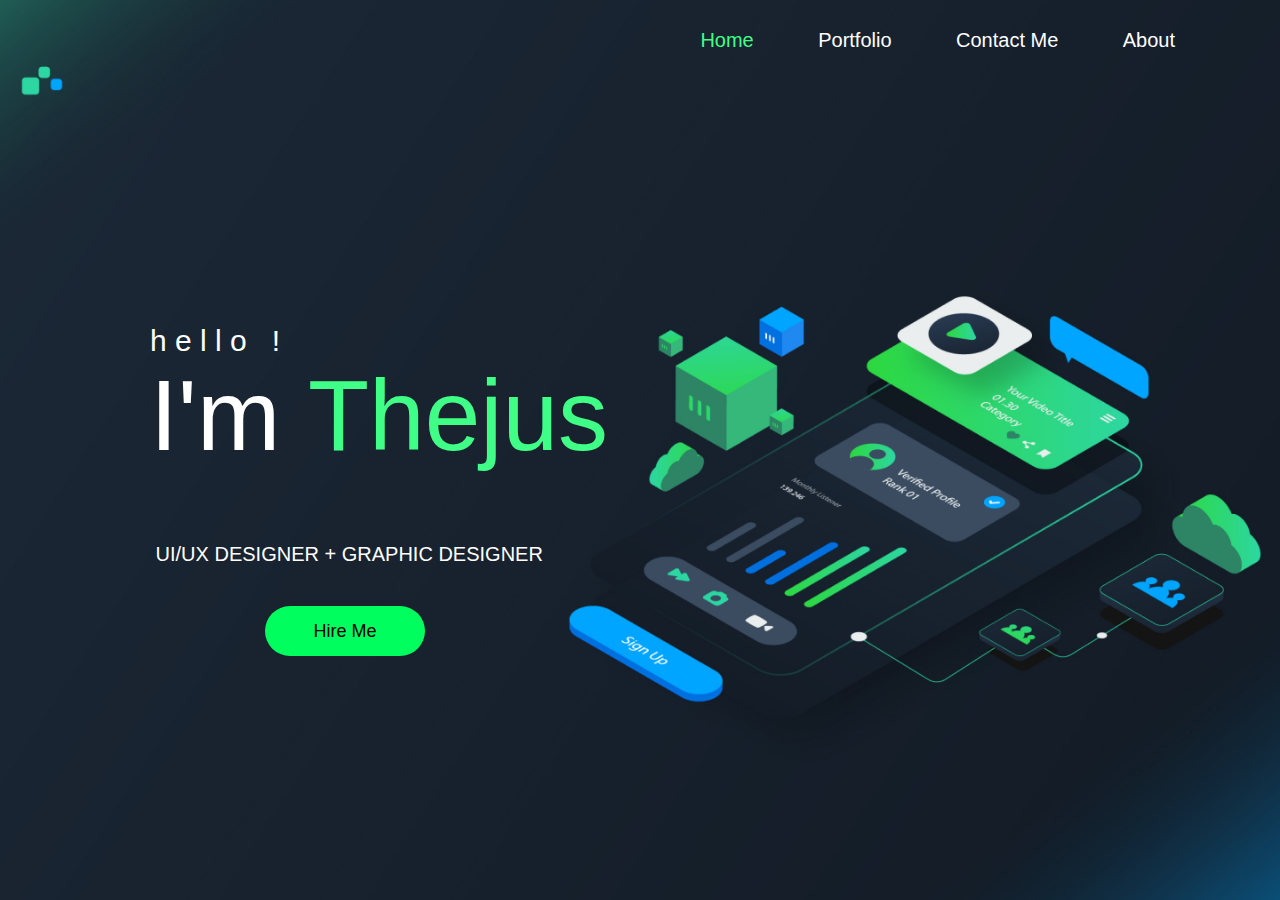
<file: index.html>
<!DOCTYPE html>
<html lang="en">
<head>
    <meta charset="UTF-8">
    <meta http-equiv="X-UA-Compatible" content="IE=edge">
    <meta name="viewport" content="width=device-width, initial-scale=1.0">
    <title>Document</title>
    <link rel="stylesheet" href="style.css">
    <link rel="stylesheet" href="https://cdnjs.cloudflare.com/ajax/libs/font-awesome/5.15.3/css/all.min.css"/>
</head>
<body>
    <div class="container">
        <nav>
            <input type="checkbox" id="check">
            <label for="check" class="checkbtn">
                <i class="fas fa-bars"></i>
            </label>
            <label class="logo"></label>
            <ul>
                <li><a class="active" href="index.html">Home</a></li>
                <li><a href="portfolio.html">Portfolio</a></li>
                <li><a href="contact.html">Contact Me</a></li>
                <li><a href="about.html">About</a></li>
            </ul>
        </nav>
        <div class="main">
            <div class="text">
                <p class="hello">h e l l o &nbsp;&nbsp;!</p>
                <h1>I'm <span>Thejus</span></h1>
                <p class="p2">&nbsp;UI/UX DESIGNER + GRAPHIC DESIGNER</p>
                <button>Hire Me</button>
            </div>
            <div class="image"></div>
        </div>
    </div>
</body>
</html>
</file>
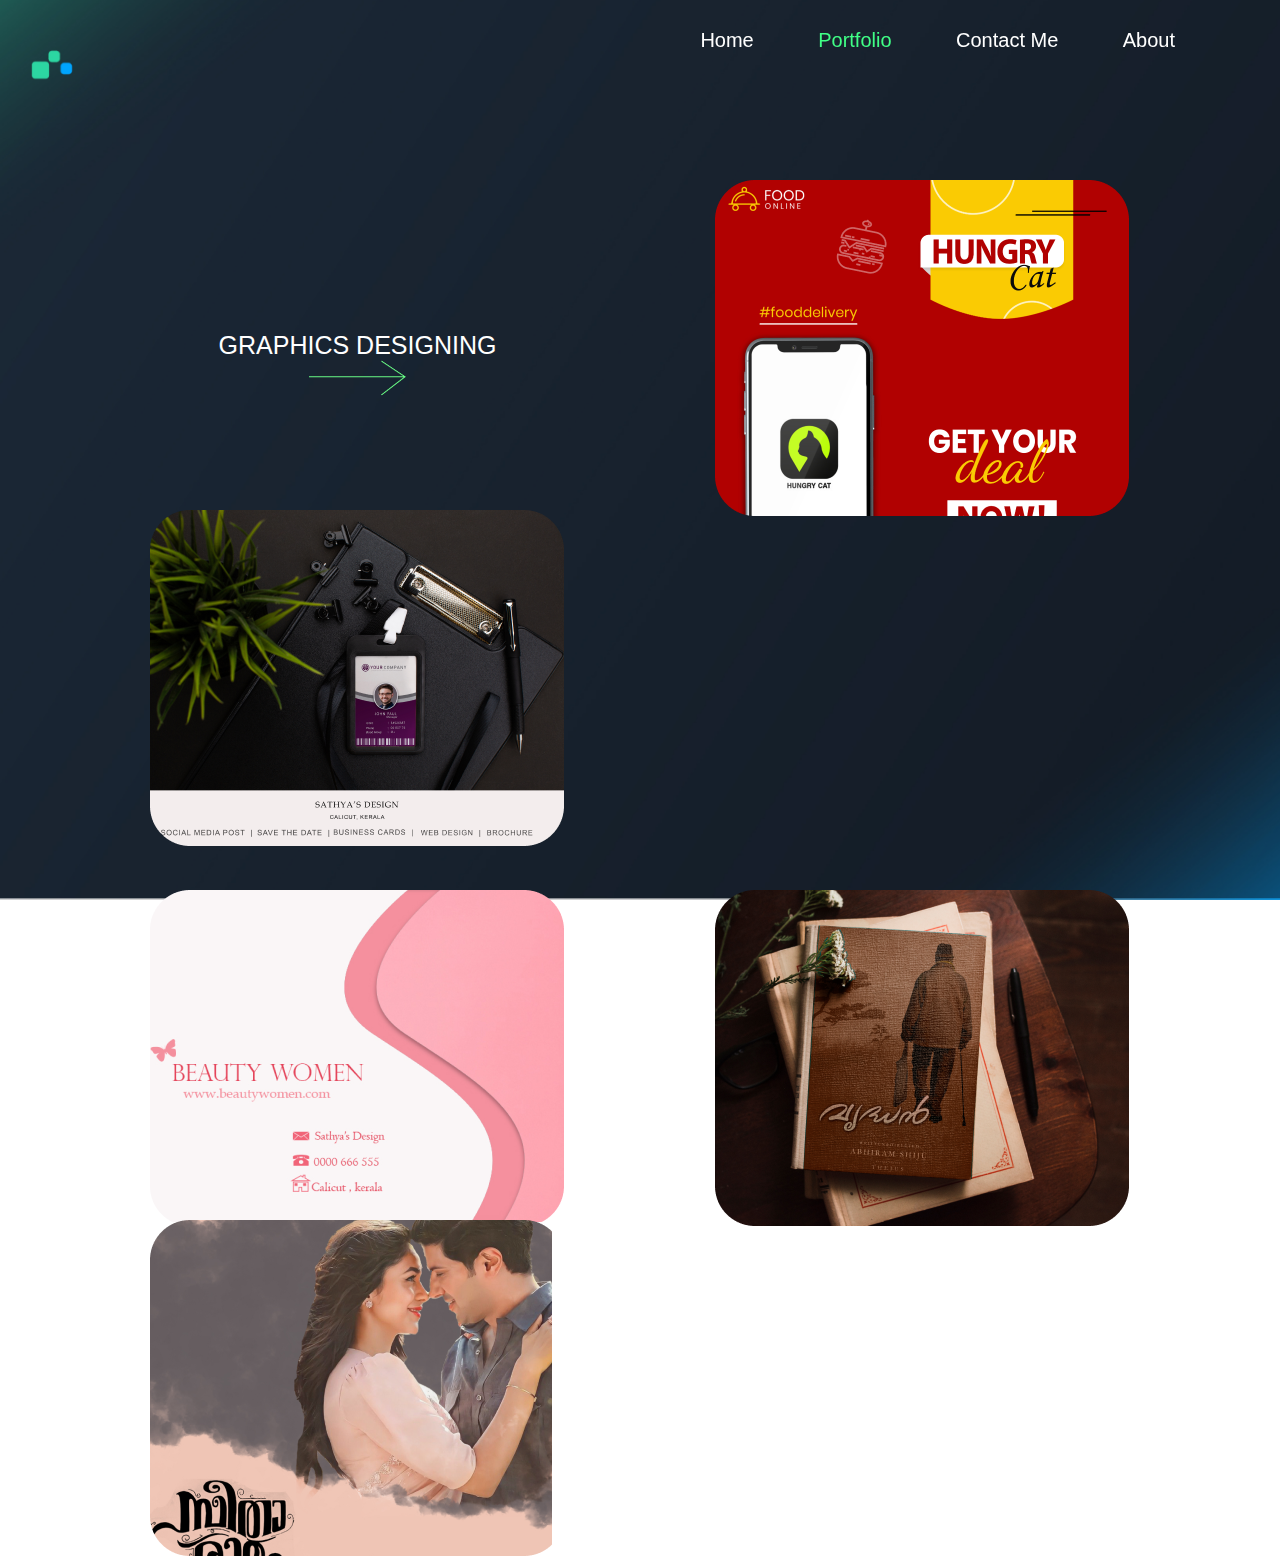
<file: portfolio-graphic-designing.html>
<!DOCTYPE html>
<html lang="en">
<head>
    <meta charset="UTF-8">
    <meta http-equiv="X-UA-Compatible" content="IE=edge">
    <meta name="viewport" content="width=device-width, initial-scale=1.0">
    <title>Document</title>

    <link rel="stylesheet" href="portfolio1.css">
</head>
<body>
    <div class="container">
        <nav>
            <input type="checkbox" id="check">
            <label for="check" class="checkbtn">
                <i class="fas fa-bars"></i>
            </label>
            <label class="logo"></label>
            <ul>
                <li><a href="index.html">Home</a></li>
                <li><a class="active" href="portfolio.html">Portfolio</a></li>
                <li><a href="contact.html">Contact Me</a></li>
                <li><a href="about.html">About</a></li>
            </ul>
        </nav>
        <div class="row-1">
            <div class="box-1">
                <p>GRAPHICS DESIGNING<br>
                    <img src="Vector 1.png" alt="">
                </p>
            </div>
            <div class="box-2">
                <img src="gd1.png" alt="">
            </div>
            <div class="box-3">
                <img src="gd2.png" alt="">
            </div>
        </div>
        <div class="row-2">
            <div class="box-4">
                <img src="gd3.png" alt="">
            </div>
            <div class="box-5">
                <img src="gd4.png" alt="">
            </div>
            <div class="box-6">
                <img src="gd5.png" alt="">
            </div>
        </div>
    </div>
</body>
</html>
</file>
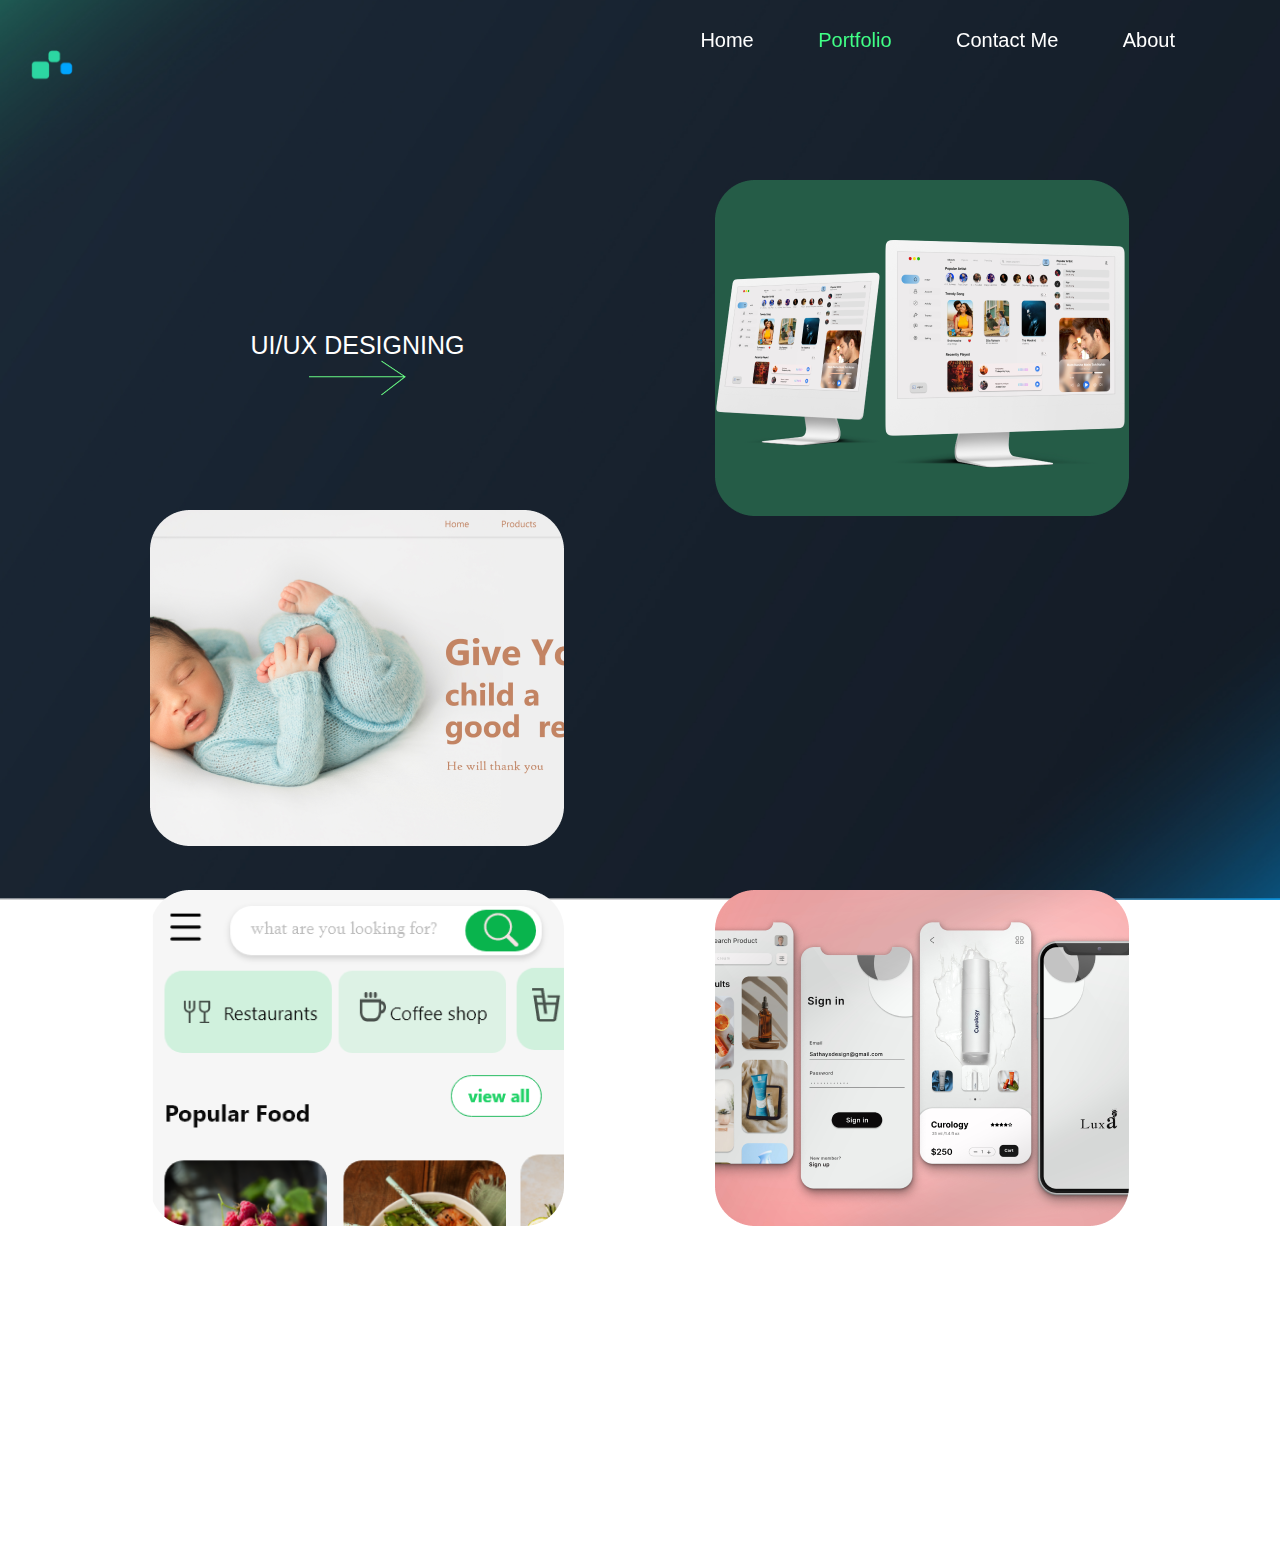
<file: portfolio-Ui-Designing.html>
<!DOCTYPE html>
<html lang="en">
<head>
    <meta charset="UTF-8">
    <meta http-equiv="X-UA-Compatible" content="IE=edge">
    <meta name="viewport" content="width=device-width, initial-scale=1.0">
    <title>Document</title>

    <link rel="stylesheet" href="portfolio1.css">
</head>
<body>
    <div class="container">
        <nav>
            <input type="checkbox" id="check">
            <label for="check" class="checkbtn">
                <i class="fas fa-bars"></i>
            </label>
            <label class="logo"></label>
            <ul>
                <li><a href="index.html">Home</a></li>
                <li><a class="active" href="portfolio.html">Portfolio</a></li>
                <li><a href="contact.html">Contact Me</a></li>
                <li><a href="about.html">About</a></li>
            </ul>
        </nav>
        <div class="row-1">
            <div class="box-1">
                <p>UI/UX DESIGNING<br>
                    <img src="Vector 1.png" alt="">
                </p>
            </div>
            <div class="box-2">
                <img src="box1.png" alt="">
            </div>
            <div class="box-3">
                <img src="box2.png" alt="">
            </div>
        </div>
        <div class="row-2">
            <div class="box-4">
                <img src="box3.png" alt="">
            </div>
            <div class="box-5">
                <img src="box4.png" alt="">
            </div>
            <div class="box-6"></div>
        </div>
    </div>
</body>
</html>
</file>
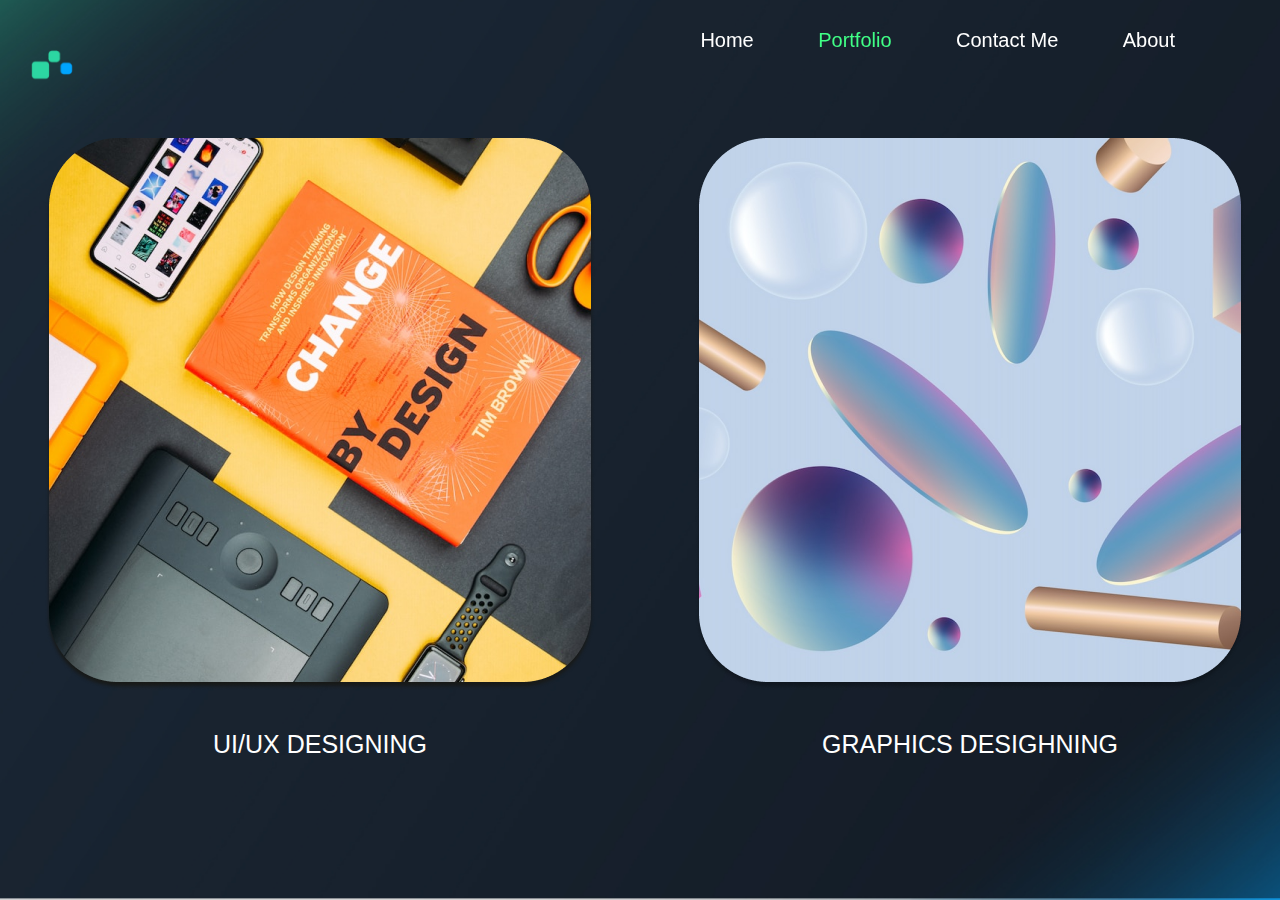
<file: portfolio.html>
<!DOCTYPE html>
<html lang="en">
<head>
    <meta charset="UTF-8">
    <meta http-equiv="X-UA-Compatible" content="IE=edge">
    <meta name="viewport" content="width=device-width, initial-scale=1.0">
    <title>Document</title>

    <link rel="stylesheet" href="portfolio.css">
</head>
<body>
    <div class="container">
        <nav>
            <input type="checkbox" id="check">
            <label for="check" class="checkbtn">
                <i class="fas fa-bars"></i>
            </label>
            <label class="logo"></label>
            <ul>
                <li><a href="index.html">Home</a></li>
                <li><a class="active" href="portfolio.html">Portfolio</a></li>
                <li><a href="contact.html">Contact Me</a></li>
                <li><a href="about.html">About</a></li>
            </ul>
        </nav>
        <div class="main">
            <div class="box1">
                <a href="portfolio-Ui-Designing.html">
                    <img src="Rectangle 7.png" alt="">
                </a>
                <p>UI/UX DESIGNING</p>
            </div>
            <div class="box2">
                <a href="portfolio-graphic-designing.html">
                    <img src="Rectangle 8.png" alt="">
                </a>
                <p>GRAPHICS DESIGHNING</p>
            </div>
        </div>
    </div>
    




</body>
</html>
</file>
<file: style.css>
@import url('https://fonts.googleapis.com/css2?family=Inter&display=swap');

*{
    font-family: 'Poppins', sans-serif;
    margin: 0;
    padding: 0;
    text-decoration: none;
    list-style: none;
    box-sizing: border-box;
}
nav{
    height: 80px;
    width: 100%;
}
label.logo{
    font-family: 'Diplomata SC', cursive;
    color: white;
    font-size: 35px;
    line-height: 100px;
    padding: 0 100px;
    font-weight: bold;
}
nav ul{
    float: right;
    margin-right: 100px;
}
nav ul li{
    display: inline-block;
    line-height: 80px;
    margin: 0 5px;
}
nav ul li a{
    color: white;
    font-size: 20px;
    padding-left: 50px;
    border-radius: 3px;
}
a.active,a:hover{
    transition: .5s;
    color: #40ff86;
}
.checkbtn{
    font-size: 30px;
    color: white;
    float: right;
    line-height: 80px;
    margin-right: 40px;
    cursor: pointer;
    display: none;
}
#check{
    display: none;
}
@media (max-width: 952px){
    label.logo{
        font-size: 30px;
        padding-left: 50px;
    }
    nav ul li a{
        font-size: 16px;
    }
}
@media (max-width: 858px){
    .checkbtn{
        display: block;
    }
    ul{
        position: fixed;
        width: 100%;
        height: 100vh;
        background: black;
        top: 80px;
        left: -100%;
        text-align: center;
        transition: all .5s;
    }   
    nav ul li{
        display: block;
        margin: 50px 0;
        line-height: 30px;
    }
    nav ul li a{
        font-size: 20px;
    }
    a:hover,a.active{
        background: none;
        color: #2ED64C;
    }
    #check:checked ~ ul{
        left: 0;
    }
}
.container{
    width: 100%;
    height: 100vh;
    background: url(ui\ 1.png) no-repeat center;
    background-size: cover;
}
.text{
    margin-left: 150px;
    margin-top: calc(((100vh - 80px) - 332px) / 2);
    width: fit-content;
}
p{
    font-weight: 100;
    font-size: 30px;
    color: white;
}
.p2{
    font-weight: 100;
    margin-top: 70px;
    font-size: 20px;
}
h1{
    font-weight: 200;
    font-family: 'Be Vietnam Pro', sans-serif;
    font-size: 100px;
    color: white;
}
h1 span{
    color: #40ff86;
}
button{
    color: black;
    background-color: #00ff5e;
    width: 160px;
    height: 50px;
    border-radius: 25px;
    border: none;
    font-size: 18px;
    cursor: pointer;
    margin-top: 40px;
    margin-left: 115px;
}
button:hover{
    background-color: #00c147;
    border: solid black 1px;
    color: white;
}
</file>
<file: portfolio1.css>
*{
    font-family: 'Poppins', sans-serif;
    margin: 0;
    padding: 0;
    text-decoration: none;
    list-style: none;
    box-sizing: border-box;
}
nav{
    position: fixed;
    height: 80px;
    width: 100%;
}
label.logo{
    font-family: 'Diplomata SC', cursive;
    color: white;
    font-size: 35px;
    line-height: 100px;
    padding: 0 100px;
    font-weight: bold;
}
nav ul{
    float: right;
    margin-right: 100px;
}
nav ul li{
    display: inline-block;
    line-height: 80px;
    margin: 0 5px;
}
nav ul li a{
    color: white;
    font-size: 20px;
    padding-left: 50px;
    border-radius: 3px;
}
a.active,a:hover{
    transition: .5s;
    color: #40ff86;
}
.checkbtn{
    font-size: 30px;
    color: white;
    float: right;
    line-height: 80px;
    margin-right: 40px;
    cursor: pointer;
    display: none;
}
#check{
    display: none;
}
@media (max-width: 952px){
    label.logo{
        font-size: 30px;
        padding-left: 50px;
    }
    nav ul li a{
        font-size: 16px;
    }
}
@media (max-width: 858px){
    .checkbtn{
        display: block;
    }
    ul{
        position: fixed;
        width: 100%;
        height: 100vh;
        background: black;
        top: 80px;
        left: -100%;
        text-align: center;
        transition: all .5s;
    }   
    nav ul li{
        display: block;
        margin: 50px 0;
        line-height: 30px;
    }
    nav ul li a{
        font-size: 20px;
    }
    a:hover,a.active{
        background: none;
        color: #2ED64C;
    }
    #check:checked ~ ul{
        left: 0;
    }
}
.container{
    width: 100%;
    height: 100vh;
    background: url(ux\ 2.png) no-repeat center;
    background-size: cover;
}
.box-1,.box-4,.box-2,.box-3,.box-5,.box-6{
    width: 415px;
    height: 330px;
    float: left;
    margin-left: 150px;
}
.row-1{
    padding-top: 180px;
}
.row-1,.row-2{
    width: 100%;
    float: left;
}
.row-2{
    margin-top: 50px;
}
.box-1 p{
    padding-top: 150px;
    color: white;
    font-size: 25px;
    line-height: 30px;
    text-align: center;
}
</file>
<file: portfolio.css>
*{
    font-family: 'Poppins', sans-serif;
    margin: 0;
    padding: 0;
    text-decoration: none;
    list-style: none;
    box-sizing: border-box;
}
nav{
    position: fixed;
    height: 80px;
    width: 100%;
}
label.logo{
    font-family: 'Diplomata SC', cursive;
    color: white;
    font-size: 35px;
    line-height: 100px;
    padding: 0 100px;
    font-weight: bold;
}
nav ul{
    float: right;
    margin-right: 100px;
}
nav ul li{
    display: inline-block;
    line-height: 80px;
    margin: 0 5px;
}
nav ul li a{
    color: white;
    font-size: 20px;
    padding-left: 50px;
    border-radius: 3px;
}
a.active,a:hover{
    transition: .5s;
    color: #40ff86;
}
.checkbtn{
    font-size: 30px;
    color: white;
    float: right;
    line-height: 80px;
    margin-right: 40px;
    cursor: pointer;
    display: none;
}
#check{
    display: none;
}
@media (max-width: 952px){
    label.logo{
        font-size: 30px;
        padding-left: 50px;
    }
    nav ul li a{
        font-size: 16px;
    }
}
@media (max-width: 858px){
    .checkbtn{
        display: block;
    }
    ul{
        position: fixed;
        width: 100%;
        height: 100vh;
        background: black;
        top: 80px;
        left: -100%;
        text-align: center;
        transition: all .5s;
    }   
    nav ul li{
        display: block;
        margin: 50px 0;
        line-height: 30px;
    }
    nav ul li a{
        font-size: 20px;
    }
    a:hover,a.active{
        background: none;
        color: #2ED64C;
    }
    #check:checked ~ ul{
        left: 0;
    }
}
.container{
    width: 100%;
    height: 100vh;
    background: url(ux\ 2.png) no-repeat center;
    background-size: cover;
}
.box1{
    color: white;
    text-align: center;
    float: left;
    margin-top: calc(((100vh - 80px) - 545px) / 2);
}
.box2{
    color: white;
    text-align: center;
    float: left;
    margin-left: 100px;
    margin-top: calc(((100vh - 80px) - 545px) / 2);
}
.main{
    padding-left: calc((100% - 1190px) / 2);
}
.box1 img:hover , .box2 img:hover {
    width: 570px;
    transform: .5s;
}
.box1 p,.box2 p{
    line-height: 100px;
    font-size: 25px;
}
</file>
